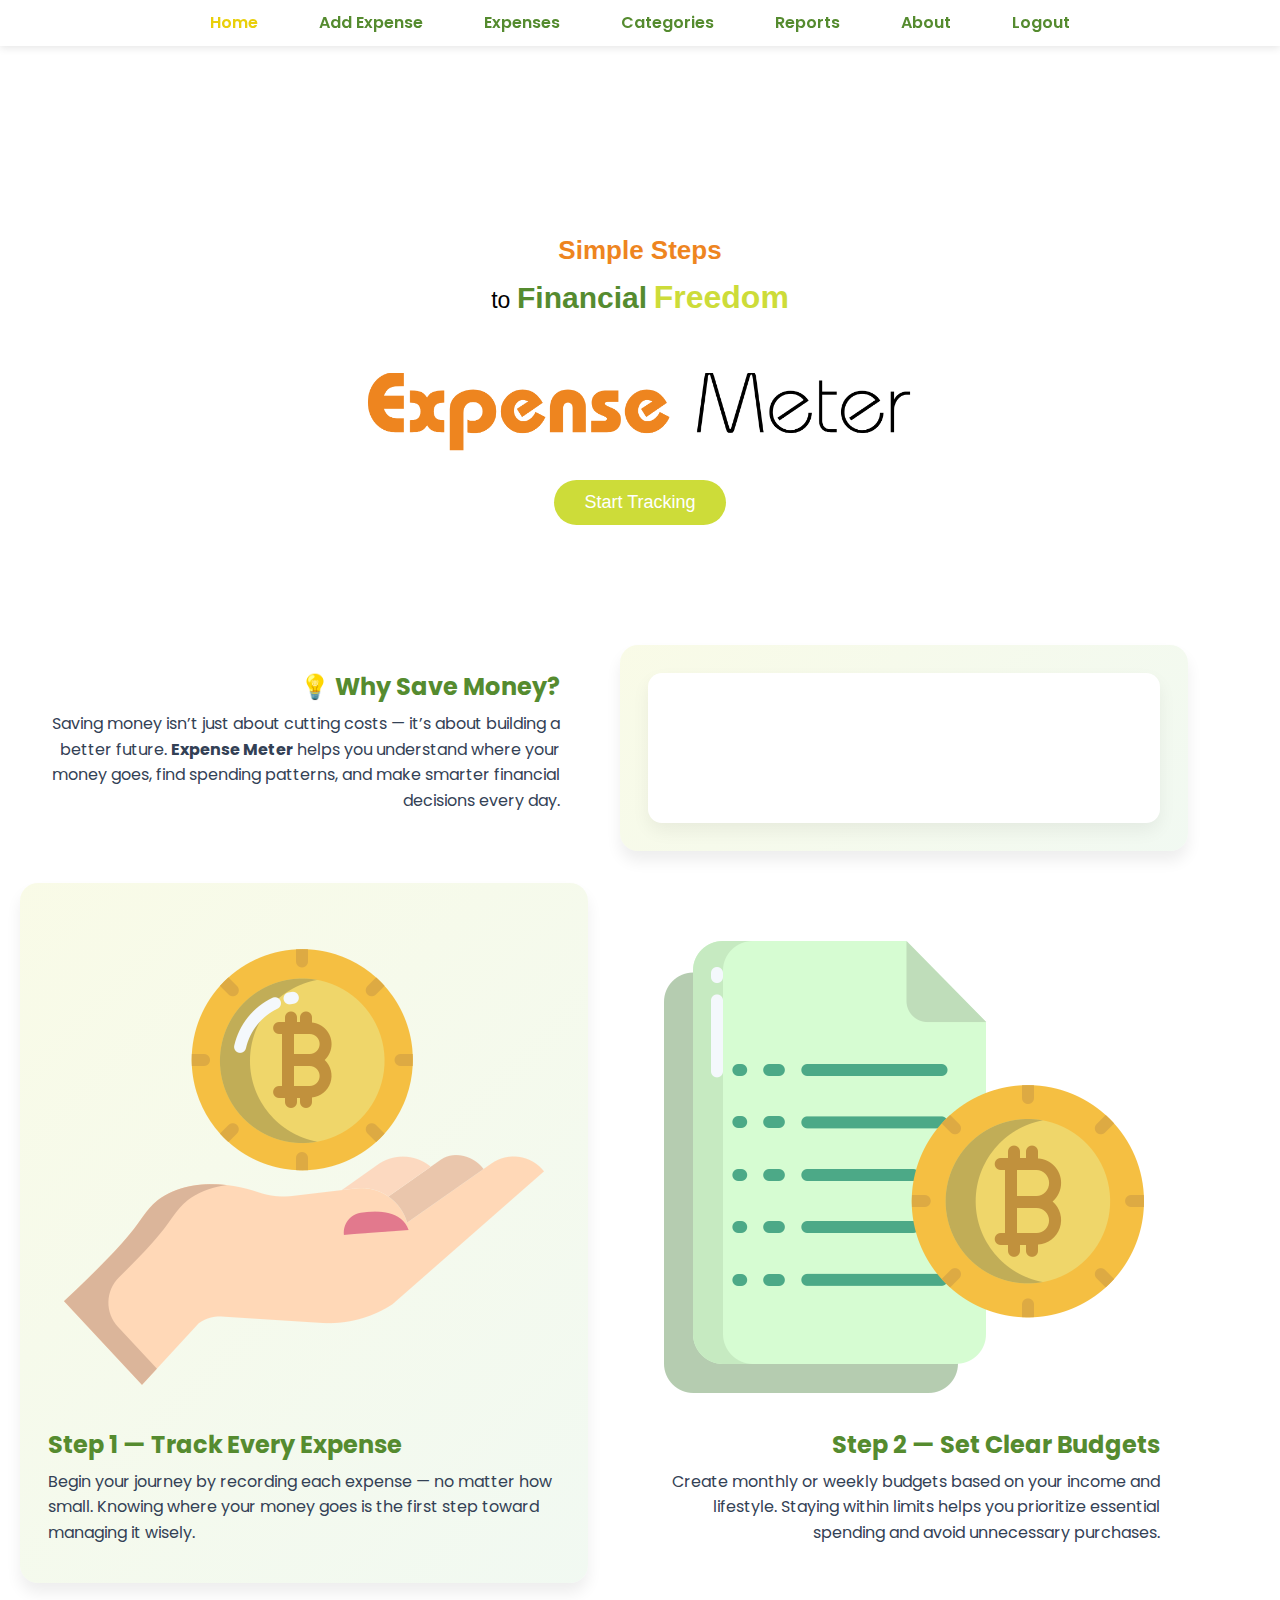
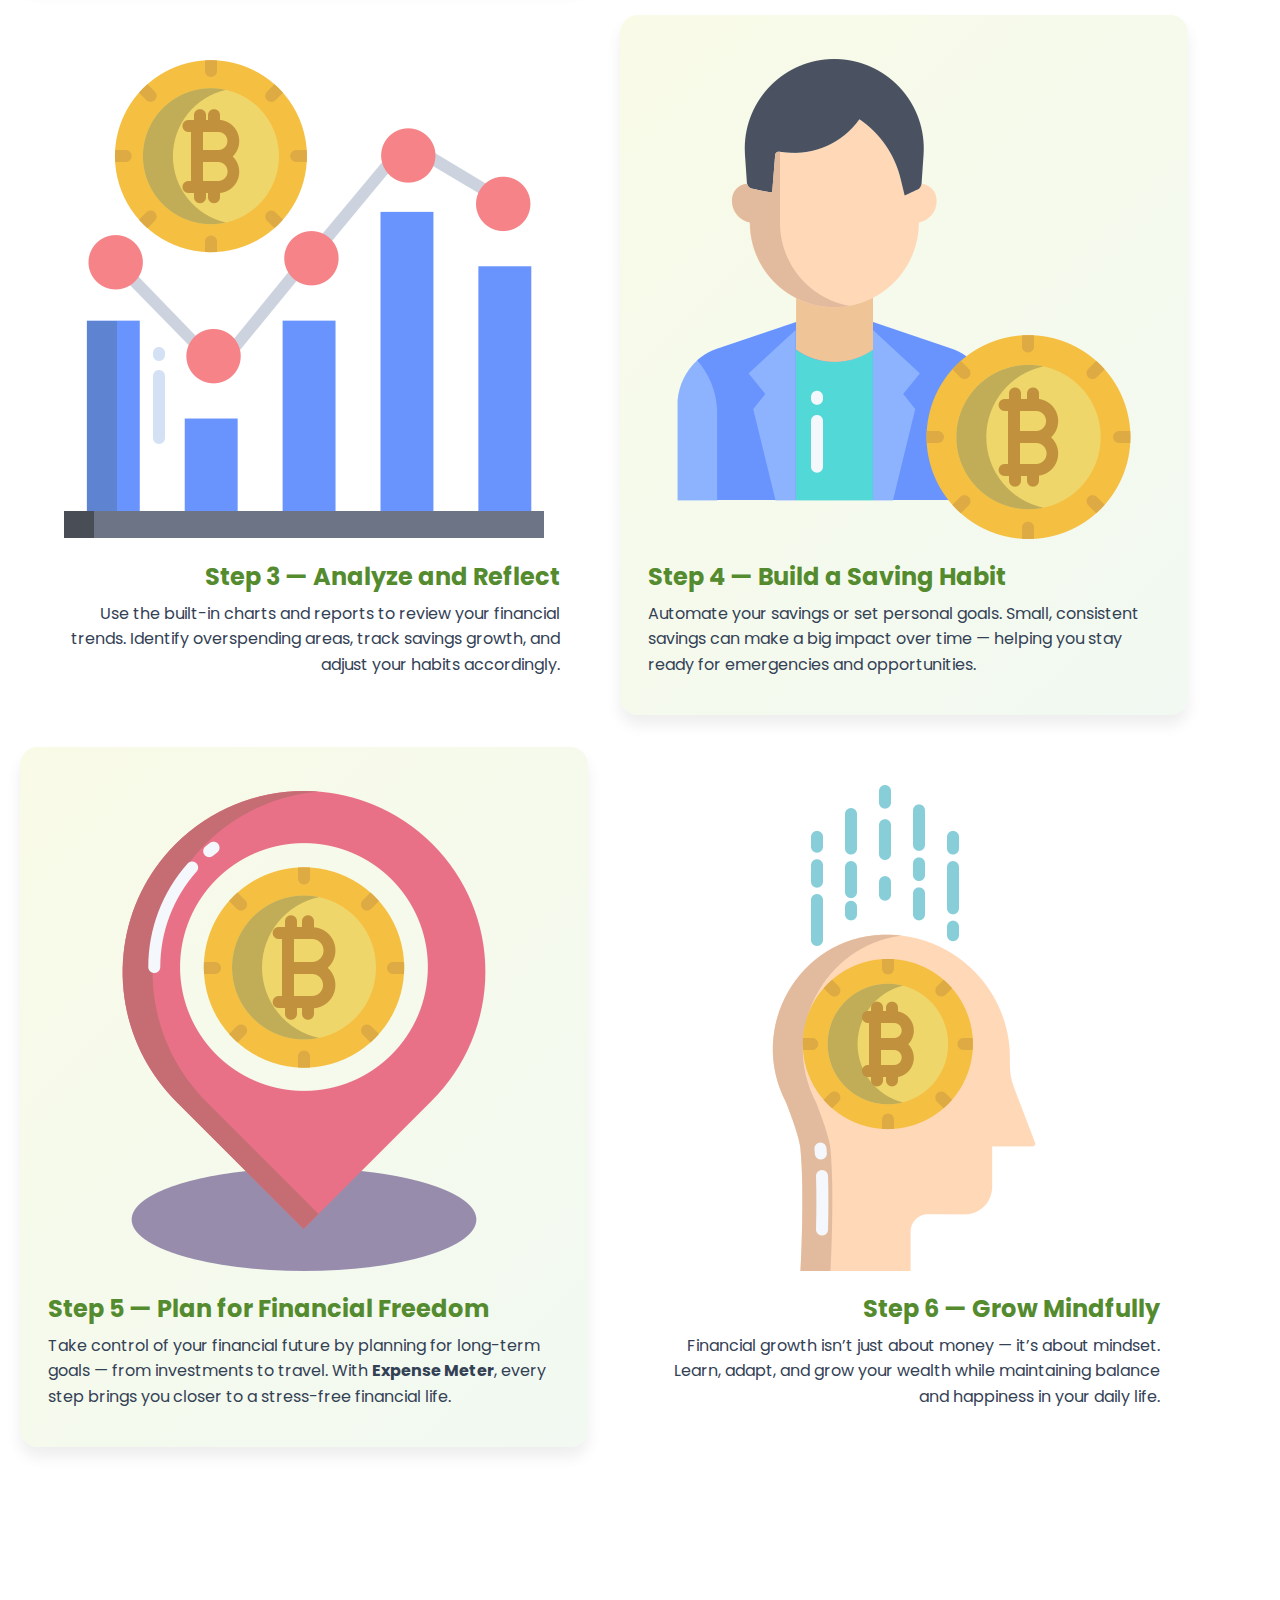
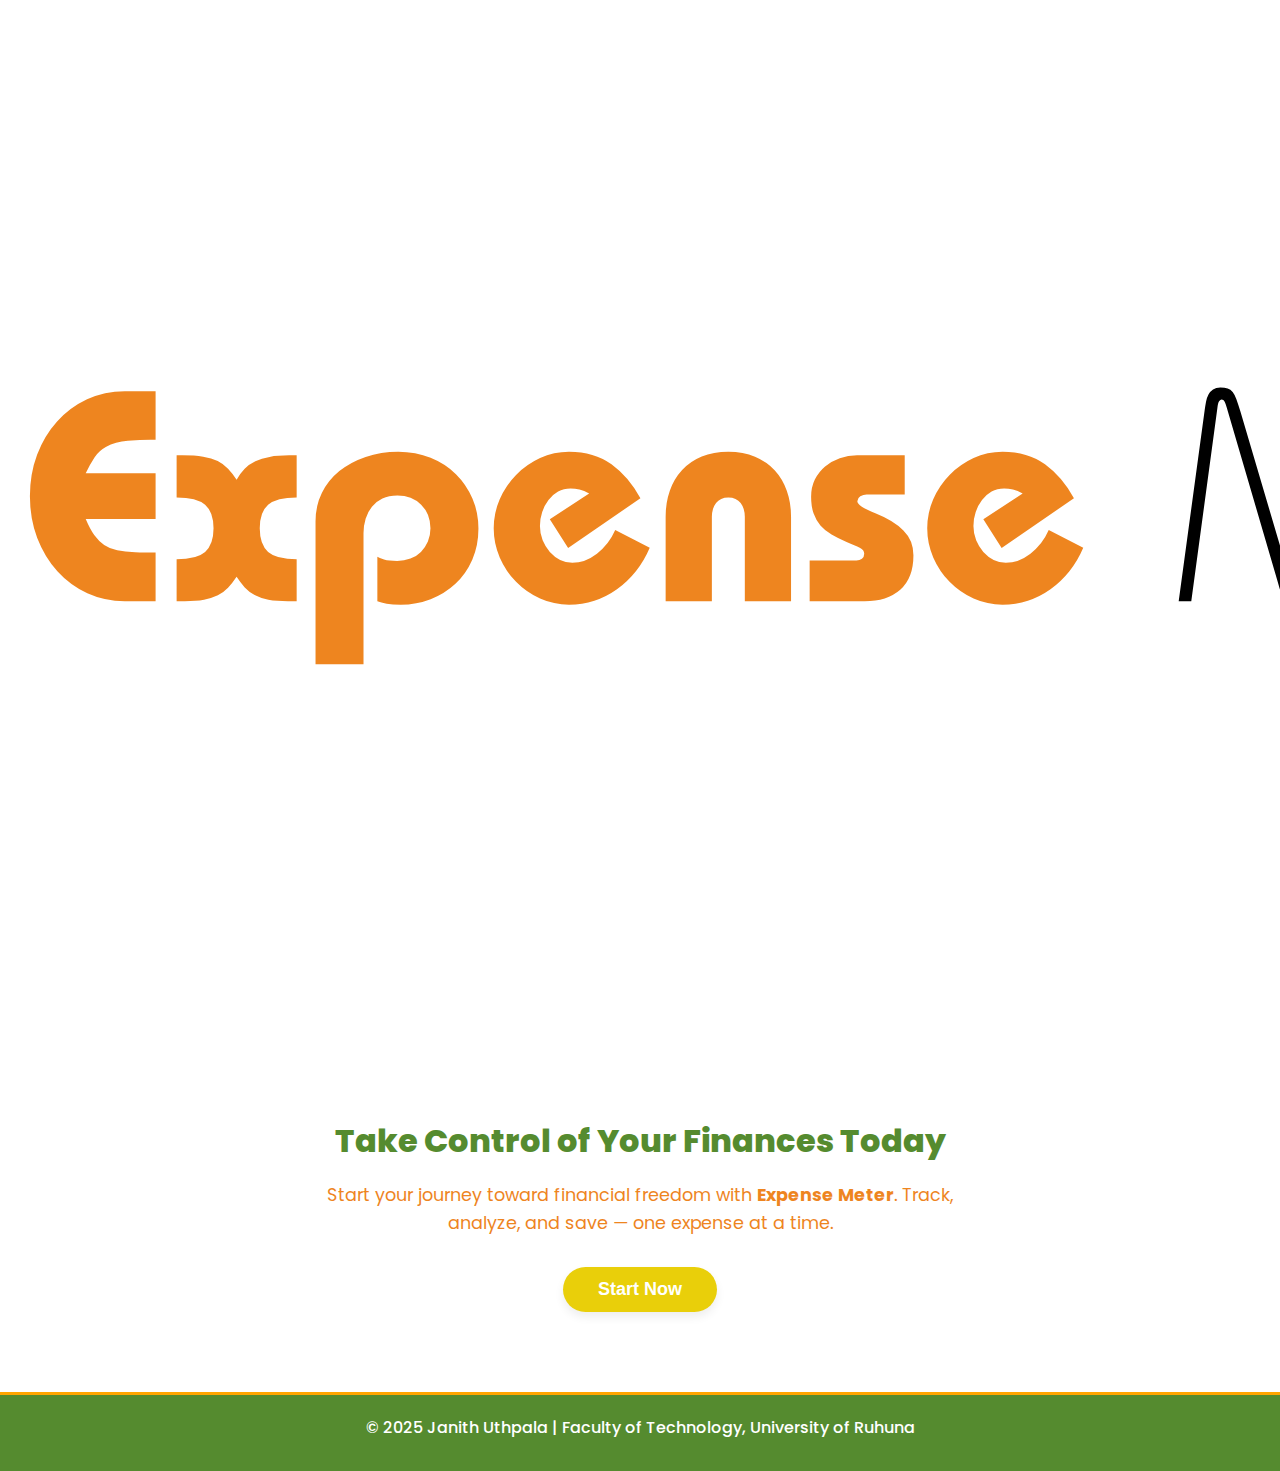
<file: index.html>
<!DOCTYPE html>
<html lang="en">
  <head>
    <meta charset="UTF-8" />
    <meta name="viewport" content="width=device-width, initial-scale=1.0" />
    <title>Expense Meter | Home</title>
    <link rel="stylesheet" href="assets/css/common.css" />
    <link rel="stylesheet" href="assets/css/navbar.css" />
    <link rel="stylesheet" href="assets/css/header.css" />
    <link rel="stylesheet" href="assets/css/footer.css" />
    <link rel="stylesheet" href="assets/css/homeVideo.css" />
    <link rel="stylesheet" href="assets/css/intro.css" />
    <link rel="stylesheet" href="assets/css/motivation.css" />
    <link rel="stylesheet" href="assets/css/callToAction.css" />
    <link rel="stylesheet" href="assets/css/BrandTitle.css" />
    

    <script src="assets/js/initExpense.js"></script>
  </head>
  <body>
    <header>
      <nav>
        <ul>
          <li><a href="index.html" class="active">Home</a></li>
          <li><a href="add-expense.html">Add Expense</a></li>
          <li><a href="expenses.html">Expenses</a></li>
          <li><a href="categories.html">Categories</a></li>
          <li><a href="reports.html">Reports</a></li>
          <li><a href="about.html">About</a></li>
          <li><a href="login.html" class="logout">Logout</a></li>
        </ul>
      </nav>
    </header>

    <main>
       
      <section class="intro">
        
        <h2 class="tagline">
          <span class="simple_step">Simple Steps</span><br />
          <span class="to">to</span>
          <span class="financial">Financial</span>
          <span class="freedom">Freedom</span>
        </h2>
        <div class="brand-title">
         <img src="assets/images/expense-meter.png"/>
         </div>
        <button onclick="window.location.href='add-expense.html'">
          Start Tracking
        </button>
        
      </section>
       

      
      <section class="motivation">
        <div class="box2 mbox1 box">
          <h3>💡 Why Save Money?</h3>
          <p>
            Saving money isn’t just about cutting costs — it’s about building a
            better future.
            <strong>Expense Meter</strong> helps you understand where your money
            goes, find spending patterns, and make smarter financial decisions
            every day.
          </p>
        </div>

        <div class="box1 mbox2 box">
          <div class="video-container">
            <video autoplay muted loop>
              <source
                src="https://cdn.pixabay.com/video/2023/07/23/172894-848187895_large.mp4"
                type="video/mp4"
              />
            </video>
          </div>
        </div>

        <div class="box1 mbox1 box">
            <img src="assets/icons/bitcoin.png">
          <h3> Step 1 — Track Every Expense</h3>
          <p>
            Begin your journey by recording each expense — no matter how small.
            Knowing where your money goes is the first step toward managing it
            wisely.
          </p>
        </div>

        <div class="box2 mbox2 box">
        <img src="assets/icons/document.png">
          <h3>Step 2 — Set Clear Budgets</h3>
          <p>
            Create monthly or weekly budgets based on your income and lifestyle.
            Staying within limits helps you prioritize essential spending and
            avoid unnecessary purchases.
          </p>
        </div>

        <div class="box2 mbox1 box step3">
            <img src="assets/icons/analytic.png">
          <h3>Step 3 — Analyze and Reflect</h3>
          <p>
            Use the built-in charts and reports to review your financial trends.
            Identify overspending areas, track savings growth, and adjust your
            habits accordingly.
          </p>
        </div>

        <div class="box1 mbox2 box">
            <img src="assets/icons/user.png">
          <h3>Step 4 — Build a Saving Habit</h3>
          <p>
            Automate your savings or set personal goals. Small, consistent
            savings can make a big impact over time — helping you stay ready for
            emergencies and opportunities.
          </p>
        </div>

        <div class="box1 mbox1 box">
            <img src="assets/icons/map.png">
          <h3>Step 5 — Plan for Financial Freedom</h3>
          <p>
            Take control of your financial future by planning for long-term
            goals — from investments to travel. With
            <strong>Expense Meter</strong>, every step brings you closer to a
            stress-free financial life.
          </p>
        </div>

        <div class="box2 mbox2 box">
            <img src="assets/icons/head.png">
          <h3>Step 6 — Grow Mindfully</h3>
          <p>
            Financial growth isn’t just about money — it’s about mindset. Learn,
            adapt, and grow your wealth while maintaining balance and happiness
            in your daily life.
          </p>
        </div>
      </section>

      <section class="call-to-action">
        <img src="assets/images/expense-meter.png">
  <div class="overlay">
    <h2>Take Control of Your Finances Today</h2>
    <p>
      Start your journey toward financial freedom with <strong>Expense Meter</strong>.  
      Track, analyze, and save — one expense at a time.
    </p>
    <button onclick="window.location.href='add-expense.html'">Start Now</button>
  </div>
</section>


    <!-- Footer -->
    <footer>
      <p>
        &copy; 2025 Janith Uthpala | Faculty of Technology, University of Ruhuna
      </p>
    </footer>
  </body>
</html>
</file>
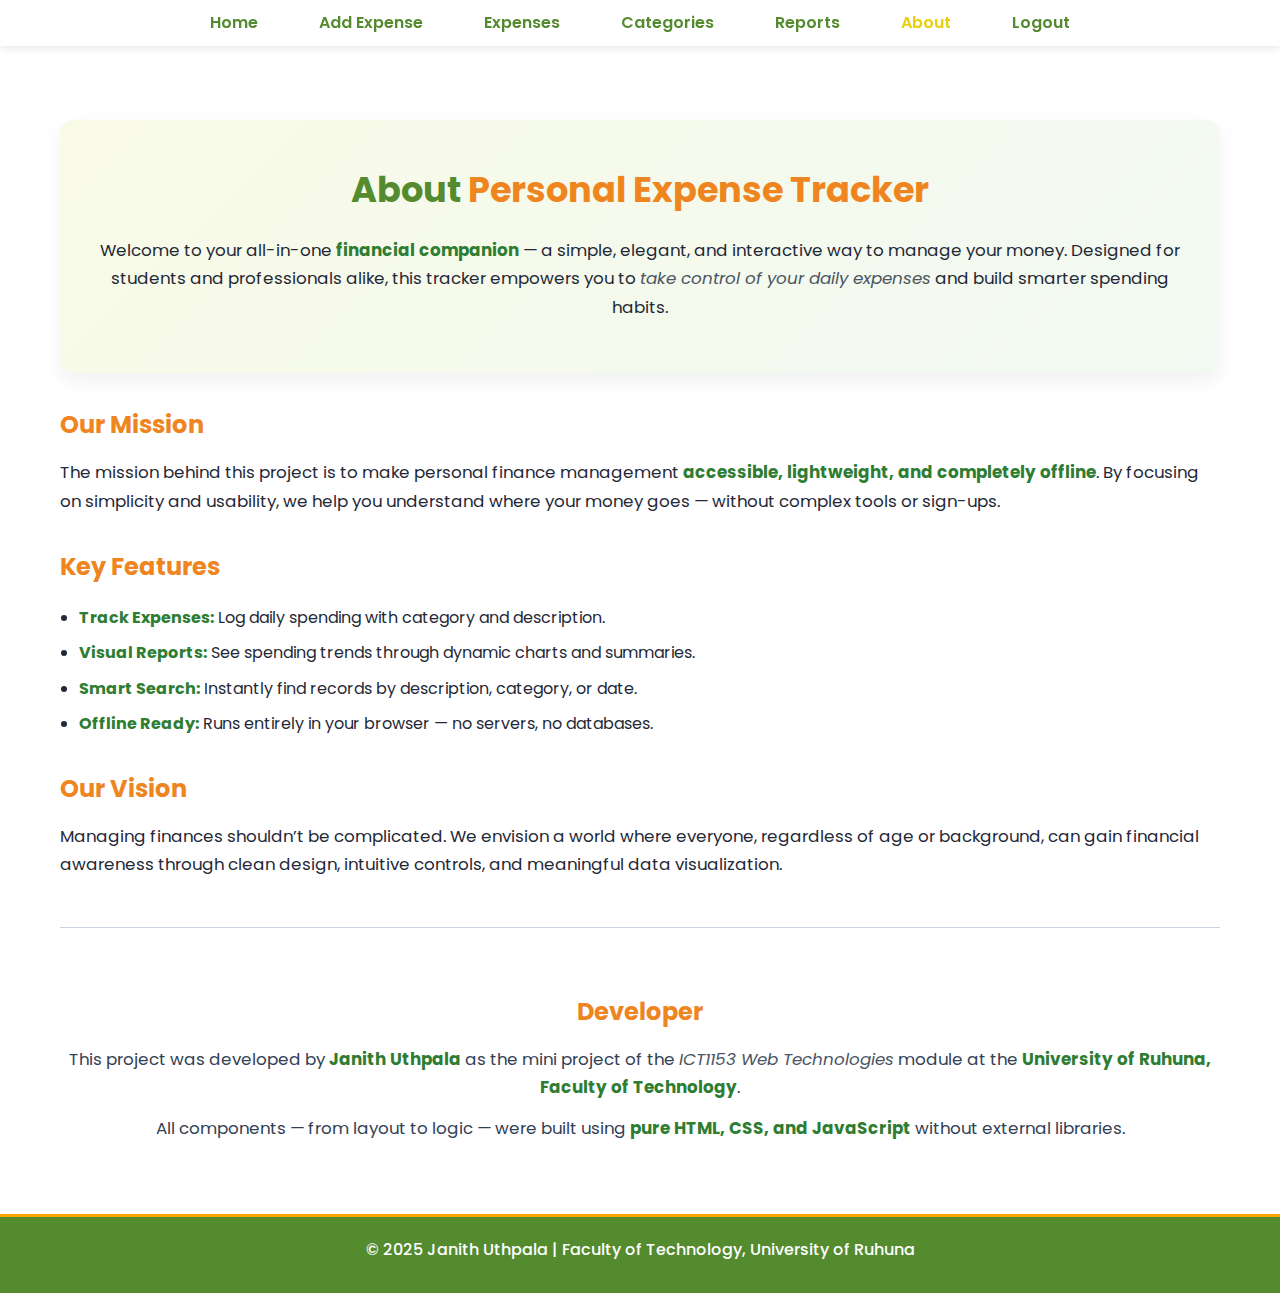
<file: about.html>
<!DOCTYPE html>
<html lang="en">
<head>
  <meta charset="UTF-8" />
  <meta name="viewport" content="width=device-width, initial-scale=1.0" />
  <title>About | Personal Expense Tracker</title>
  <link rel="stylesheet" href="assets/css/common.css" />
  <link rel="stylesheet" href="assets/css/navbar.css" />
  <link rel="stylesheet" href="assets/css/about.css" />
   <link rel="stylesheet" href="assets/css/navbar.css" />
     <link rel="stylesheet" href="assets/css/footer.css" />
</head>
<body>
  <header>
      <nav>
        <ul>
          <li><a href="index.html" >Home</a></li>
          <li><a href="add-expense.html">Add Expense</a></li>
          <li><a href="expenses.html" >Expenses</a></li>
          <li><a href="categories.html">Categories</a></li>
          <li><a href="reports.html">Reports</a></li>
          <li><a href="about.html" class="active">About</a></li>
          <li><a href="login.html" class="logout" >Logout</a></li>
        </ul>
      </nav>
    </header>

  <main class="about-page">
    <section class="hero">
      <h1>About <span>Personal Expense Tracker</span></h1>
      <p>
        Welcome to your all-in-one <strong>financial companion</strong> — a
        simple, elegant, and interactive way to manage your money.  
        Designed for students and professionals alike, this tracker empowers you
        to <em>take control of your daily expenses</em> and build smarter
        spending habits.
      </p>
    </section>

    <section class="mission">
      <h2> Our Mission</h2>
      <p>
        The mission behind this project is to make personal finance management
        <strong>accessible, lightweight, and completely offline</strong>.  
        By focusing on simplicity and usability, we help you understand where
        your money goes — without complex tools or sign-ups.
      </p>
    </section>

    <section class="features">
      <h2>Key Features</h2>
      <ul>
        <li><strong>Track Expenses:</strong> Log daily spending with category and description.</li>
        <li><strong>Visual Reports:</strong> See spending trends through dynamic charts and summaries.</li>
        <li><strong>Smart Search:</strong> Instantly find records by description, category, or date.</li>
        <li><strong>Offline Ready:</strong> Runs entirely in your browser — no servers, no databases.</li>
      </ul>
    </section>

    <section class="vision">
      <h2>Our Vision</h2>
      <p>
        Managing finances shouldn’t be complicated.  
        We envision a world where everyone, regardless of age or background,
        can gain financial awareness through clean design, intuitive controls,
        and meaningful data visualization.
      </p>
    </section>

    <section class="credits">
      <h2>Developer</h2>
      <p>
        This project was developed by <strong>Janith Uthpala</strong> as the mini project of
        the <em>ICT1153 Web Technologies</em> module at the
        <strong>University of Ruhuna, Faculty of Technology</strong>.
      </p>
      <p>
        All components — from layout to logic — were built using
        <strong>pure HTML, CSS, and JavaScript</strong> without external
        libraries.
      </p>
    </section>
  </main>

   <!-- Footer -->
    <footer>
      <p>
        &copy; 2025 Janith Uthpala | Faculty of Technology, University of Ruhuna
      </p>
    </footer>

  
</body>
</html>
</file>
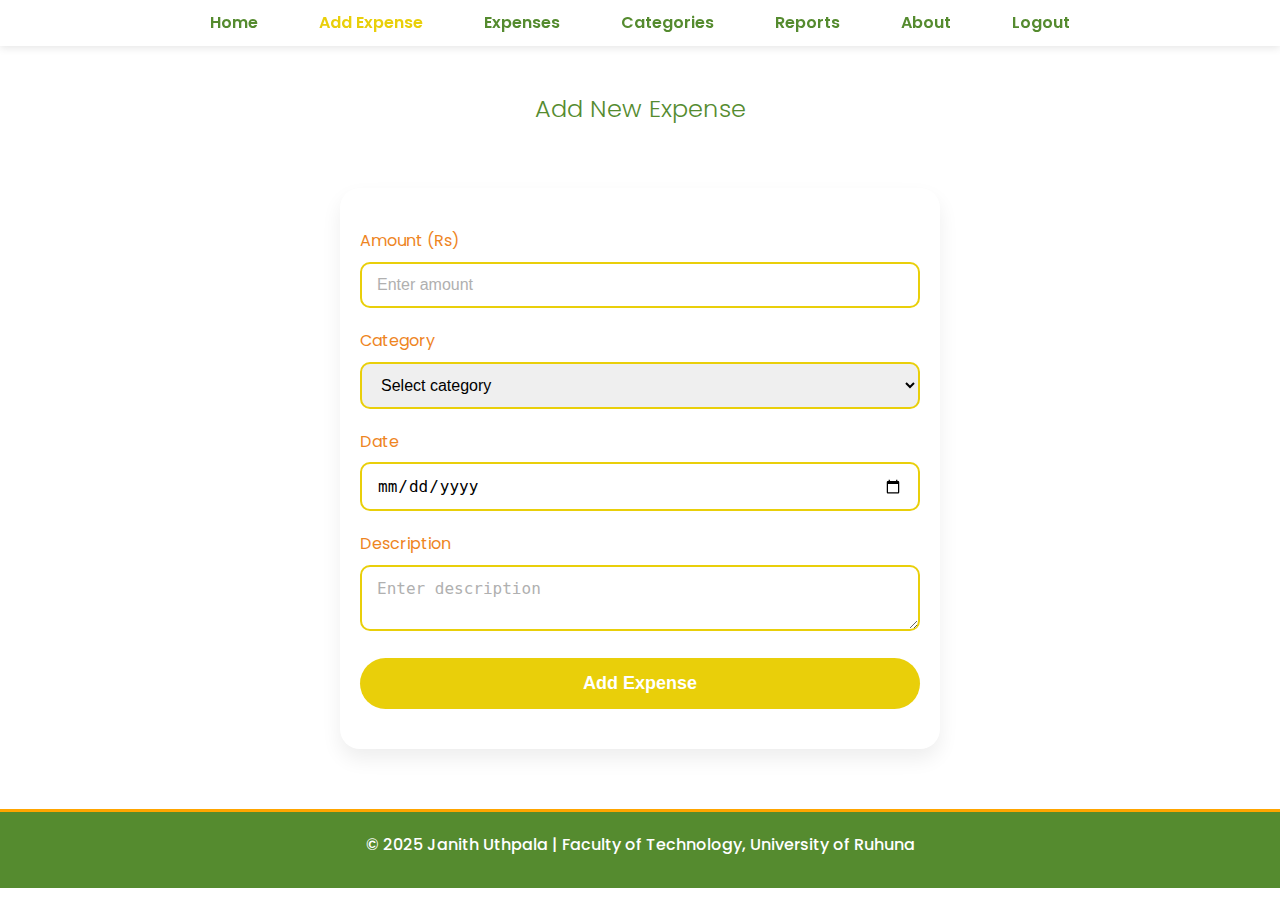
<file: add-expense.html>
<!DOCTYPE html>
<html lang="en">
  <head>
    <meta charset="UTF-8" />
    <meta name="viewport" content="width=device-width, initial-scale=1.0" />
    <title>Expense Meter | Add Expense</title>
    <link rel="stylesheet" href="assets/css/common.css" />
    <link rel="stylesheet" href="assets/css/navbar.css" />
    <link rel="stylesheet" href="assets/css/add-expense.css" />
    <link rel="stylesheet" href="assets/css/footer.css" />

    <script src="assets/js/addExpense.js"></script>
  </head>
  <body>
    <header>
      <nav>
        <ul>
          <li><a href="index.html">Home</a></li>
          <li><a href="add-expense.html" class="active">Add Expense</a></li>
          <li><a href="expenses.html">Expenses</a></li>
          <li><a href="categories.html">Categories</a></li>
          <li><a href="reports.html">Reports</a></li>
          <li><a href="about.html">About</a></li>
          <li><a href="login.html" class="logout">Logout</a></li>
        </ul>
      </nav>
    </header>

    <main>
      <h2>Add New Expense</h2>
      <section class="add-expense-section">
        <form id="expense-form">
          <div class="form-group">
            <label for="amount">Amount (Rs)</label>
            <input
              type="number"
              id="amount"
              name="amount"
              placeholder="Enter amount"
              required
            />
          </div>

          <div class="form-group">
            <label for="category">Category</label>
            <select id="category" name="category" required>
              <!-- options loaded from JS -->
            </select>
          </div>

          <div class="form-group">
            <label for="date">Date</label>
            <input type="date" id="date" name="date" required />
          </div>

          <div class="form-group">
            <label for="description">Description</label>
            <textarea
              id="description"
              name="description"
              placeholder="Enter description"
              rows="2"
            ></textarea>
          </div>

          <div class="form-group">
            <p class="form-message"></p>
          </div>
          <p id="success-msg" class="success-message"></p>

          <button type="submit">Add Expense</button>
        </form>
      </section>
    </main>

    <!-- Footer -->
    <footer>
      <p>
        &copy; 2025 Janith Uthpala | Faculty of Technology, University of Ruhuna
      </p>
    </footer>
  </body>
</html>
</file>
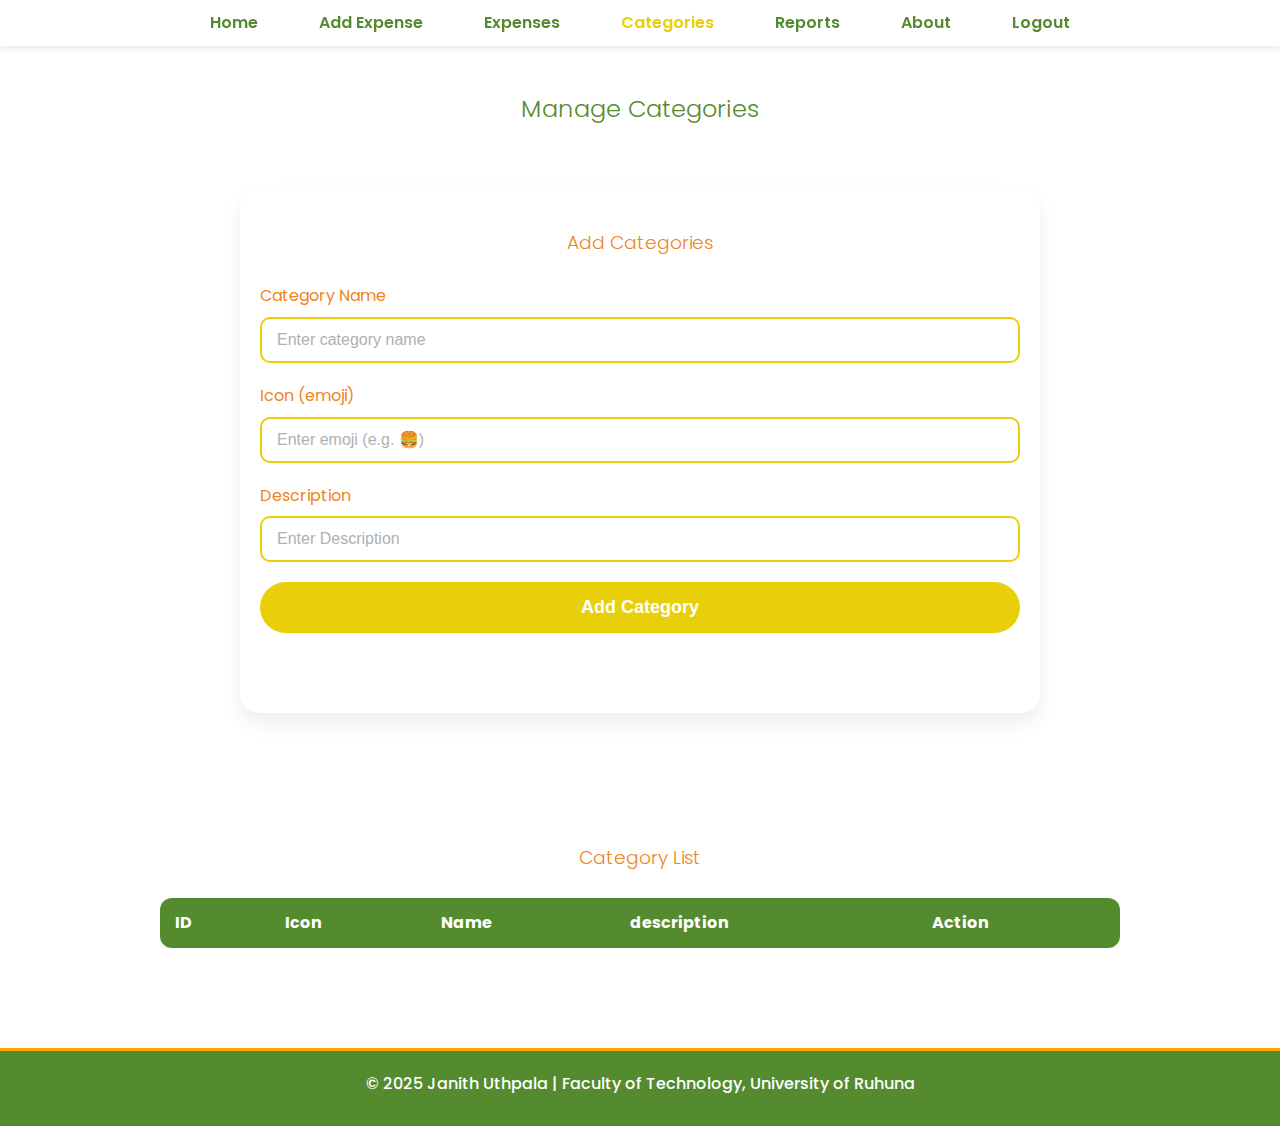
<file: categories.html>
<!DOCTYPE html>
<html lang="en">
  <head>
    <meta charset="UTF-8" />
    <meta name="viewport" content="width=device-width, initial-scale=1.0" />
    <title>Expense Meter | Manage Categories</title>
    <link rel="stylesheet" href="assets/css/common.css" />
    <link rel="stylesheet" href="assets/css/navbar.css" />
    <link rel="stylesheet" href="assets/css/categories.css" />
    <link rel="stylesheet" href="assets/css/footer.css" />

    <script src="assets/js/categoriesData.js" type="module"></script>
  </head>
  <body>
    <header>
      <nav>
        <ul>
          <li><a href="index.html" >Home</a></li>
          <li><a href="add-expense.html">Add Expense</a></li>
          <li><a href="expenses.html">Expenses</a></li>
          <li><a href="categories.html" class="active">Categories</a></li>
          <li><a href="reports.html">Reports</a></li>
          <li><a href="about.html">About</a></li>
          <li><a href="login.html" class="logout">Logout</a></li>
        </ul>
      </nav>
    </header>

    <h2>Manage Categories</h2>
    <section class="category-section">
        <h3>Add Categories</h3>

      <!-- Add Category Form -->
      <form id="category-form" class="add-category-form">
        <div class="form-group">
          <label for="category-name">Category Name</label>
          <input
            type="text"
            id="category-name"
            placeholder="Enter category name"
            required
          />
        </div>
        <div class="form-group">
          <label for="category-icon">Icon (emoji)</label>
          <input
            type="text"
            id="category-icon"
            placeholder="Enter emoji (e.g. 🍔)"
            required
          />
        </div>
        <div class="form-group">
          <label for="category-icon">Description</label>
          <input
            type="text"
            id="description"
            placeholder="Enter Description"
            required
          />
        </div>
        <button type="submit">Add Category</button>
      </form>

      
    </section>

    <section class="categories-table">
      <h3>Category List</h3>
      <div class="table-container">
        <table id="category-table">
          <thead>
            <tr>
              <th>ID</th>
              <th>Icon</th>
              <th>Name</th>
               <th>description</th>
              <th>Action</th>
            </tr>
          </thead>
          <tbody id="category-tbody">
            <!-- Loaded by JS -->
          </tbody>
        </table>
      </div>
    </section>
     <!-- Footer -->
    <footer>
      <p>
        &copy; 2025 Janith Uthpala | Faculty of Technology, University of Ruhuna
      </p>
    </footer>
  </body>
</html>
</file>
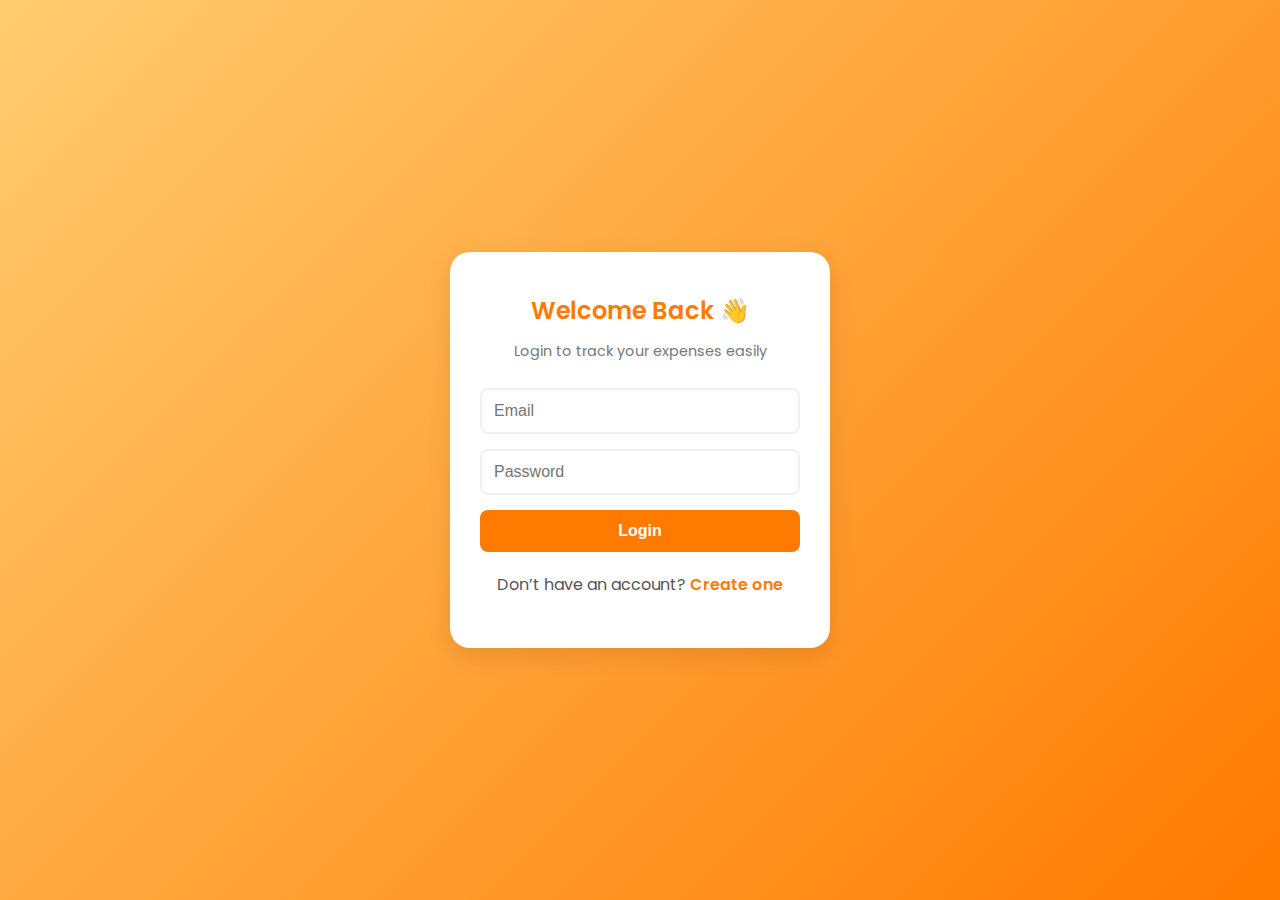
<file: login.html>
<!DOCTYPE html>
<html lang="en">
<head>
  <meta charset="UTF-8" />
  <meta name="viewport" content="width=device-width, initial-scale=1.0" />
  <title>Login | Personal Expense Tracker</title>
  <link rel="stylesheet" href="/assets/css/common.css" />
  <link rel="stylesheet" href="/assets/css/login.css" />
</head>
<body>
  <div class="auth-container">
    <div class="auth-box">
      <h2>Welcome Back 👋</h2>
      <p class="subtitle">Login to track your expenses easily</p>

      <form id="loginForm">
        <input type="email" id="loginEmail" placeholder="Email" required />
        <input type="password" id="loginPassword" placeholder="Password" required />
        <button type="submit" class="btn">Login</button>
      </form>

      <p class="switch-text">
        Don’t have an account? <a href="register.html">Create one</a>
      </p>
    </div>
  </div>

  <script src="/assets/js/auth.js"></script>
</body>
</html>
</file>
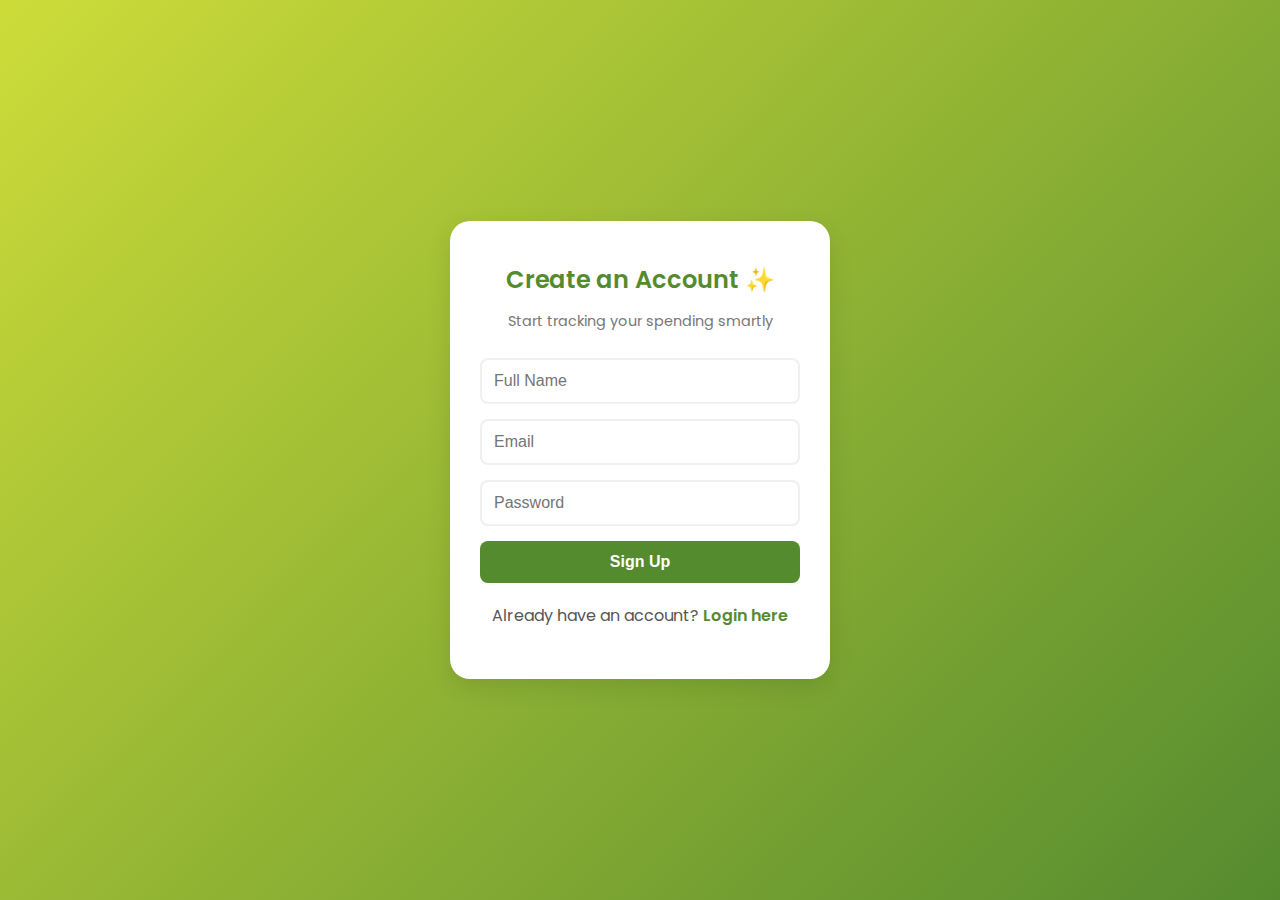
<file: register.html>
<!DOCTYPE html>
<html lang="en">
<head>
  <meta charset="UTF-8" />
  <meta name="viewport" content="width=device-width, initial-scale=1.0" />
   <title>Expense Meter | Register</title>
  <link rel="stylesheet" href="assets/css/common.css" />
  <link rel="stylesheet" href="assets/css/signin.css" />
</head>
<body>
  <div class="auth-container">
    <div class="auth-box">
      <h2>Create an Account ✨</h2>
      <p class="subtitle">Start tracking your spending smartly</p>

      <form id="signupForm">
        <input type="text" id="signupName" placeholder="Full Name" required />
        <input type="email" id="signupEmail" placeholder="Email" required />
        <input type="password" id="signupPassword" placeholder="Password" required />
        <button type="submit" class="btn">Sign Up</button>
      </form>

      <p class="switch-text">
        Already have an account? <a href="login.html">Login here</a>
      </p>
    </div>
  </div>

  <script src="assets/js/auth.js"></script>
</body>
</html>
</file>
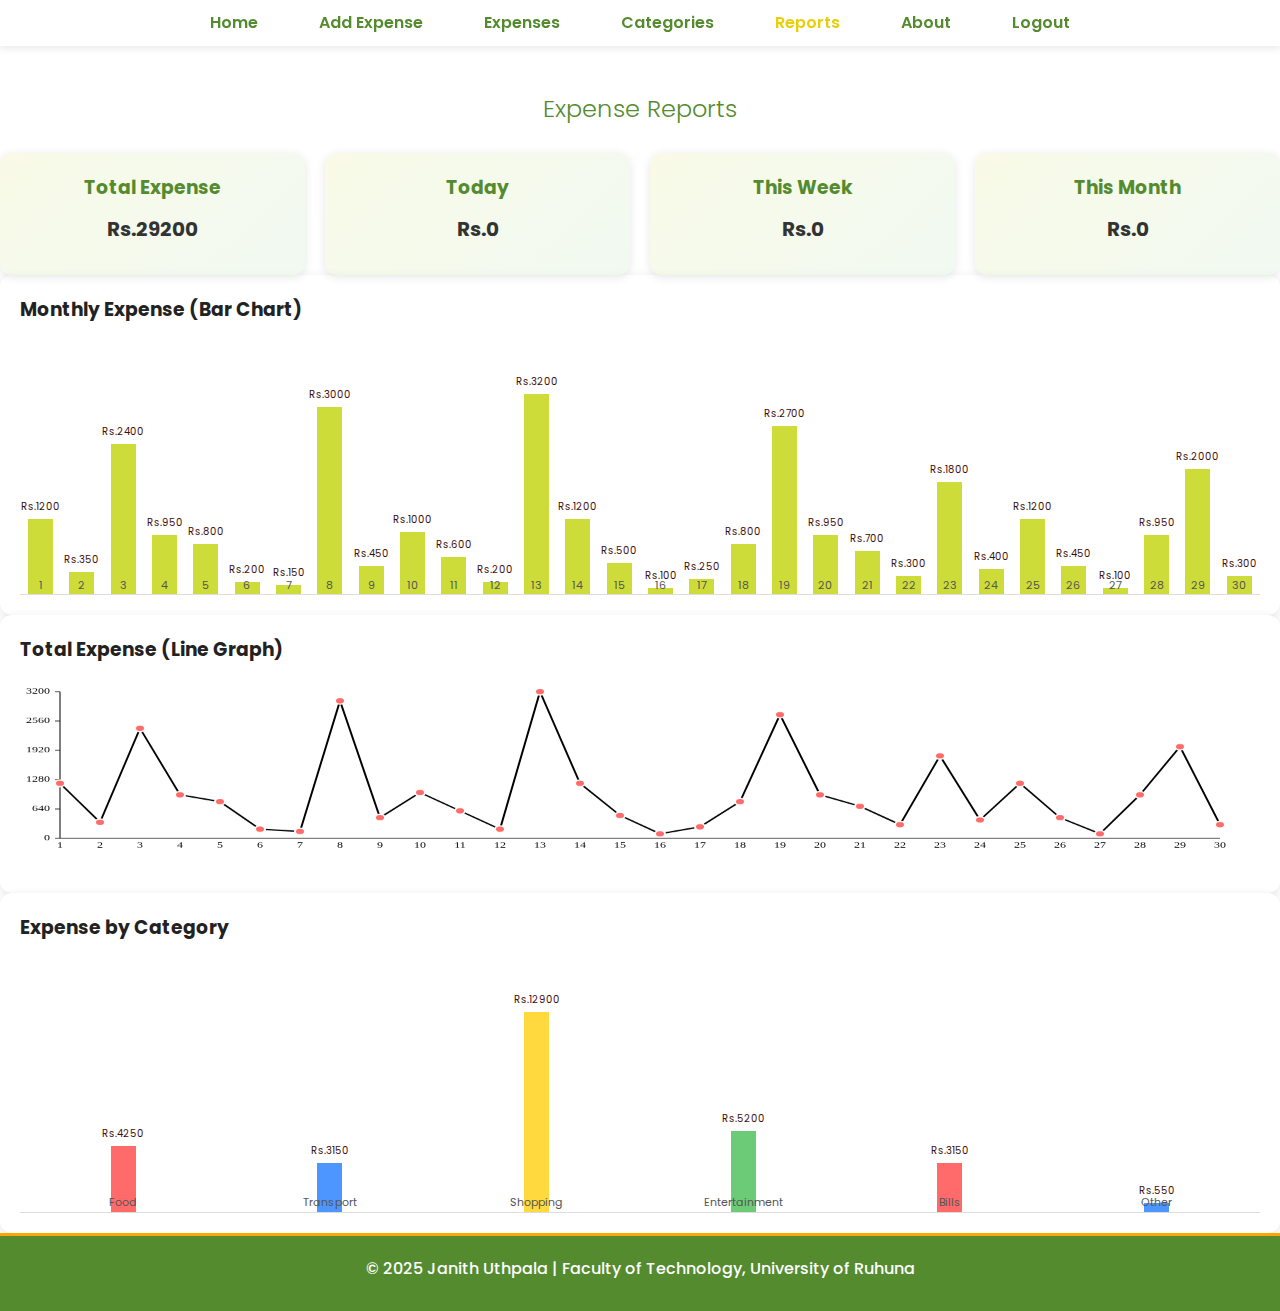
<file: reports.html>
<!DOCTYPE html>
<html lang="en">
  <head>
    <meta charset="UTF-8" />
    <meta name="viewport" content="width=device-width, initial-scale=1.0" />
    <title>Expense Meter | Expense Reports</title>
    <link rel="stylesheet" href="assets/css/common.css" />
    <link rel="stylesheet" href="assets/css/navbar.css" />
    <link rel="stylesheet" href="assets/css/summary-cards.css" />
    <link rel="stylesheet" href="assets/css/charts.css" />
    <link rel="stylesheet" href="assets/css/footer.css" />
    <style>
      h2 {
        margin-top: 30px;
        text-align: center;
        color: var(--green);
        margin-bottom: 25px;
        font-weight: 300;
      }
    </style>
  </head>
  <body>
    <header>
      <nav>
        <ul>
          <li><a href="index.html">Home</a></li>
          <li><a href="add-expense.html">Add Expense</a></li>
          <li><a href="expenses.html">Expenses</a></li>
          <li><a href="categories.html">Categories</a></li>
          <li><a href="reports.html" class="active">Reports</a></li>
          <li><a href="about.html">About</a></li>
          <li><a href="login.html" class="logout">Logout</a></li>
        </ul>
      </nav>
    </header>
    <h2>Expense Reports</h2>

    <section class="report-container">
      <div class="summary-boxes">
        <div class="summary">
          <h3>Total Expense</h3>
          <p id="totalExpense">Rs. 0</p>
        </div>
        <div class="summary">
          <h3>Today</h3>
          <p id="todayExpense">Rs. 0</p>
        </div>
        <div class="summary">
          <h3>This Week</h3>
          <p id="weekExpense">Rs. 0</p>
        </div>
        <div class="summary">
          <h3>This Month</h3>
          <p id="monthExpense">Rs. 0</p>
        </div>
      </div>
    </section>

    <section class="charts-container">
      <div class="chart-section">
        <h3>Monthly Expense (Bar Chart)</h3>
        <div id="monthChart" class="chart"></div>
      </div>
      <div class="chart-section">
        <h3>Total Expense (Line Graph)</h3>
        <canvas id="totalGraph"></canvas>
      </div>
      <div class="chart-section">
        <h3>Expense by Category</h3>
        <div id="categoryChart" class="chart"></div>
      </div>
    </section>
    <!-- Footer -->
    <footer>
      <p>
        &copy; 2025 Janith Uthpala | Faculty of Technology, University of Ruhuna
      </p>
    </footer>
    <script src="assets/js/reportsData.js"></script>
  </body>
</html>
</file>
<file: assets/css/common.css>
@import url('https://fonts.googleapis.com/css2?family=Open+Sans:ital,wght@0,300..800;1,300..800&family=Poppins:ital,wght@0,100;0,200;0,300;0,400;0,500;0,600;0,700;0,800;0,900;1,100;1,200;1,300;1,400;1,500;1,600;1,700;1,800;1,900&display=swap');
:root {
  --card-bg: #e8f5e9;
  --yellow:#e9cf0a;
  --light-green:#cddc39;
  --orange:#EE851F;
  --green: #558b2f;
  --gray:#b0b0b0;
  --card-shadow: rgba(18, 13, 13, 0.07);
  --card-shadow-hover: rgba(0, 0, 0, 0.12);
  --page-bg: #ffffff;
  --mot-card-bg:linear-gradient(
    135deg,
    rgba(205, 220, 57, 0.12),
    rgba(232, 245, 233, 0.6)
  );
}


* {
  margin: 0;
  padding: 0;
  box-sizing: border-box;
 
}

body {
  background-color: #ffffff;
  color: #333;
  line-height: 1.6;
   font-family: "Poppins", sans-serif;
}

h1, h2, h3 {
  color: #222;
}

p {
  margin-bottom: 10px;
}

/* Buttons */
button {
  background-color: #ff9800;
  color: white;
  border: none;
  padding: 10px 20px;
  border-radius: 8px;
  cursor: pointer;
  font-weight: 500;
}

button:hover {
  background-color: #e68900;
}

/* Links */
a {
  text-decoration: none;
  color: inherit;
}
</file>
<file: assets/css/navbar.css>
/* Navigation Bar */
nav {
  position: fixed; /* Fixes the navbar at the top */
  top: 0;
  left: 0;
  width: 100%;
  background-color: #fff; /* or your preferred background */
  z-index: 1000; /* Ensures it stays above other content */
  box-shadow: 0 2px 8px rgba(0,0,0,0.1); /* optional shadow */
  padding: 10px 0; /* spacing */
}

nav ul {
  list-style: none;
  display: flex;
  justify-content: center;
  gap: 25px;
  margin: 0; /* remove margin to align properly */
  padding: 0;
}

nav ul li a {
  text-decoration: none;
  color: #558b2f;
  font-weight: 600;
  padding: 8px 18px;
  border-radius: 5px;
  transition: all 0.3s;
}

nav ul li a:hover,
nav ul li a.active { 
  color: #e9cf0a;
}

/* Add padding to body so content is not hidden behind navbar */
body {
  padding-top: 60px; /* adjust according to navbar height */
}
</file>
<file: assets/css/header.css>
/* Header Section */
header {

  padding: 20px;
  text-align: center;
}

header .logo img {
  width: 80px;
  margin-bottom: 10px;
}

header h1 {
  color: #558b2f; /* dark green */
  margin-bottom: 5px;
}

header p {
  color: #827717; /* olive yellow */
  font-weight: 500;
}
</file>
<file: assets/css/footer.css>
/* Footer */


footer {
  text-align: center;
  padding: 20px;
  background-color: var(--green);
  color: white;
  font-weight: 500;
  border-top: 3px solid orange;
}
</file>
<file: assets/css/homeVideo.css>
.video-container {
  position: relative;
  max-width: 720px;
  margin: auto;
  border-radius: 15px;
  overflow: hidden;
}

.video-container video {
  width: 100%;
  display: block;
}

.video-container .overlay {
  position: absolute;
  top: 0; left: 0;
  width: 100%;
  height: 100%;
  background-color: rgba(255, 255, 255, 0.3); /* white overlay with opacity */
  pointer-events: none; /* allows clicks on video */
}
</file>
<file: assets/css/intro.css>
/* Intro Section */
.intro {
  text-align: center;
  padding: 80px 20px;
}

.intro button {
  padding: 12px 30px;
  font-size: 18px;
  color: #ffffff;
  background-color: #cddc39;
  border: none;
  border-radius: 25px;
  cursor: pointer;
  transition: background 0.3s, transform 0.3s;
}

.intro button:hover {
  background-color: #558b2f;
  transform: scale(1.05);
}


.tagline {
    text-align: center;
    font-family: 'Segoe UI', Tahoma, Geneva, Verdana, sans-serif;
    margin: 50px 0;
}

.tagline span {
    display: inline-block;
    transition: transform 0.3s;
}


.tagline .simple_step {
    color: #EE851F; 
    font-size: 26px;
    font-weight: 700;
}

.tagline .to {
    color: #000000; 
    font-size: 23px;
    font-weight: 500;
}

.tagline .financial {
    color: #558b2f; 
    font-size: 30px;
    font-weight: 800;
}

.tagline .freedom {
    color: #cddc39; 
    font-size: 32px;
    font-weight: 900;
}

.tagline span:hover {
    transform: scale(1.1);
}
</file>
<file: assets/css/motivation.css>
.motivation {
  display: grid;
  grid-template-columns: repeat(2, 1fr);
  gap: 2rem;
  max-width: 1200px;
  padding: 40px 20px;
  background: var(--page-bg);
  align-items: start;
}

/* common box */
.motivation .box {
  padding: 28px;
  border-radius: 18px;
  transition: transform 0.28s ease, box-shadow 0.28s ease;
}

/* LEFT column boxes (give them a soft header-style background) */
.motivation .box1 {
  background: linear-gradient(
    135deg,
    rgba(205, 220, 57, 0.12),
    rgba(232, 245, 233, 0.6)
  );
  box-shadow: 0 10px 15px var(--card-shadow);
  text-align: left;
  color: #0b2b10; /* darkish to contrast */
}

.motivation .box2 {
  background: transparent;
  box-shadow: none;
  text-align: right;
  color: #334155;
}

.motivation h3 {
  font-size: 1.5rem;
  color: var(--green);
  margin-bottom: 10px;
  line-height: 1.15;
}
.motivation p {
  color: #334155;
  line-height: 1.6;
  font-size: 1rem;
}

.motivation .video-container {
  overflow: hidden;
  border-radius: 14px;
  box-shadow: 0 8px 18px rgba(0, 0, 0, 0.06);
  background: #fff;
}
.motivation .video-container video {
  display: block;
  width: 100%;
  height: auto;
  object-fit: cover;
}
.motivation .box1:hover {
  transform: translateY(-6px);
  box-shadow: 0 12px 30px var(--card-shadow-hover);
}

@media (max-width: 900px) {
  .motivation {
    grid-template-columns: 1fr;
    gap: 1.25rem;
    padding: 24px 16px;
  }
  .motivation .mbox2:hover {
    transform: none;
    box-shadow: none;
  }

  .motivation .mbox1:hover {
    transform: translateY(-6px);
    box-shadow: 0 12px 30px var(--card-shadow-hover);
  }

  .motivation .mbox1 {
    background: linear-gradient(
      135deg,
      rgba(205, 220, 57, 0.12),
      rgba(232, 245, 233, 0.6)
    );
    box-shadow: 0 10px 15px var(--card-shadow);
    text-align: left;
    color: #0b2b10;
  }
  
  .motivation .mbox2 {
    background: none;
    box-shadow: none;
    width: 100%;
    text-align: center;
  }
  .motivation .box {
    width: 100%;
    text-align: center;
    padding: 22px;
  }

  .motivation h3 {
    font-size: 1.25rem;
    text-align: center;
  }
  .motivation p {
    text-align: center;
    font-size: 0.98rem;
  }

  .motivation .video-container {
    border-radius: 12px;
    overflow: hidden;
  }
  .motivation .video-container video {
    height: 220px;
    width: 100%;
    object-fit: cover;
  }
}
</file>
<file: assets/css/callToAction.css>
/* Call-to-Action Section */
.call-to-action {
  text-align: center;
  color: var(--light-green);
  padding: 80px 20px;
  margin-top: 60px;
}

.call-to-action h2 {
  font-size: 2rem;
  font-weight: 800;
  color: var(--green);
  margin-bottom: 15px;
}

.call-to-action p {
  font-size: 1.1rem;
  color: var(--orange);
  margin-bottom: 30px;
  max-width: 700px;
  margin-left: auto;
  margin-right: auto;
  line-height: 1.6;
}

.call-to-action button {
  background-color: var(--yellow);
  color: white;
  font-size: 18px;
  font-weight: 600;
  border: none;
  border-radius: 30px;
  padding: 12px 35px;
  cursor: pointer;
  box-shadow: 0 5px 10px var(--card-shadow);
  transition: all 0.3s ease;
}

.call-to-action button:hover {
  background-color: var(--orange);
  color: #ffffff;
  box-shadow: 0 8px 20px var(--card-shadow-hover);
  transform: scale(1.05);
}

/* Mobile friendly */
@media (max-width: 768px) {
  .call-to-action {
    padding: 60px 20px;
  }

  .call-to-action h2 {
    font-size: 1.6rem;
  }

  .call-to-action p {
    font-size: 1rem;
  }
}
</file>
<file: assets/css/BrandTitle.css>
.brand-title {
  text-align: center;
  margin: 0 0;
}

.brand-title img {
  width: 550px;       /* default desktop width */
  height: 100px;      /* fixed height */
  object-fit: cover;  /* crops the image to fill the box */
  object-position: center; /* centers the visible area */
  max-width: 90%;     /* prevents overflow on smaller screens */
}

/* Tablet screens */
@media (max-width: 992px) {
  .brand-title img {
    width: 400px;
    height: 80px;
  }
}

/* Mobile screens */
@media (max-width: 600px) {
  .brand-title img {
    width: 300px;
    height: 60px;
  }
}
</file>
<file: assets/css/about.css>
.about-page {
  max-width: 1200px;
  margin: 0 auto;
  padding: 60px 20px;
  line-height: 1.7;
  color: #1f2937;
  background: var(--page-bg);
}

.about-page h1 {
  font-size: 2.2rem;
  text-align: center;
  margin-bottom: 1rem;
  color: var(--green);
}

.about-page h1 span {
  color: var(--orange);
}

.about-page h2 {
  color: var(--orange);
  margin-top: 2rem;
  font-size: 1.5rem;
}

.about-page p {
  margin: 0.75rem 0;
  font-size: 1.05rem;
}

.about-page ul {
  margin: 1rem 0;
  padding-left: 1.2rem;
}

.about-page li {
  margin-bottom: 0.5rem;
}

.about-page strong {
  color: #2e7d32;
}

.about-page em {
  color: #4b5563;
  font-style: italic;
}

.hero {
  text-align: center;
  background: linear-gradient(
    135deg,
    rgba(205, 220, 57, 0.12),
    rgba(232, 245, 233, 0.6)
  );
  padding: 2.5rem 1.5rem;
  border-radius: 14px;
  box-shadow: 0 8px 20px rgba(0, 0, 0, 0.06);
  margin-bottom: 2rem;
}

.credits {
  margin-top: 3rem;
  border-top: 1px solid #cbd5e1;
  padding-top: 2rem;
  text-align: center;
  color: #334155;
}
</file>
<file: assets/css/add-expense.css>
.add-expense-section {
  max-width: 600px;
  margin: 60px auto;
  padding: 40px 20px;
  background-color: var(--page-bg);
  border-radius: 20px;
  box-shadow: 0 10px 20px var(--card-shadow);
}

.add-expense-section h2 {
  text-align: center;
  color: var(--orange);
  margin-bottom: 30px;
  font-size: 2rem;
  font-weight: 200;
}
h2{
  margin-top: 30px;
  text-align: center;
  color: var(--green);
  margin-bottom: 25px;
  font-weight: 300;
}

.form-group {
  margin-bottom: 20px;
}

.form-group label {
  display: block;
  font-weight: 400;
  margin-bottom: 8px;
  color: var(--orange);
}

.form-group input,
.form-group select,
.form-group textarea {
  width: 100%;
  padding: 12px 15px;
  border: 2px solid var(--yellow);
  border-radius: 10px;
  font-size: 1rem;
  transition: all 0.3s ease;
}


.form-group input::placeholder,
.form-group select::placeholder,
.form-group textarea::placeholder {
  color: var(--gray); /* or any color you like */
  opacity: 1; /* ensures full visibility */
}

.form-group input:focus,
.form-group select:focus,
.form-group textarea:focus {
  border-color: var(--orange);
  outline: none;
  box-shadow: 0 4px 12px var(--card-shadow-hover);
}

button[type="submit"] {
  width: 100%;
  padding: 15px;
  background-color: var(--yellow);
  color: white;
  font-size: 18px;
  font-weight: 600;
  border: none;
  border-radius: 30px;
  cursor: pointer;
  transition: all 0.3s ease;
}

button[type="submit"]:hover {
  background-color: var(--orange);
  color: #ffffff;
  transform: scale(1.05);
}

.success-message {
  color: var(--light-green);
  text-align: center;
  margin-top: 20px;
  font-weight: 600;
}
</file>
<file: assets/css/categories.css>
.category-section {
  max-width: 800px;
  margin: 60px auto;
  padding: 40px 20px;
  background-color: var(--page-bg);
  border-radius: 20px;
  box-shadow: 0 10px 20px var(--card-shadow);
}

h2{
  margin-top: 30px;
  text-align: center;
  color: var(--green);
  margin-bottom: 25px;
  font-weight: 300;
}
.categories-table h3{
  margin-top: 30px;
  text-align: center;
  color: var(--orange);
  margin-bottom: 25px;
  font-weight: 300;
}

.categories-table {
  max-width: 1000px;
  margin: 60px auto;
  padding: 40px 20px;

}
.category-section h2, .category-section h3 {
  text-align: center;
  color: var(--orange);
  margin-bottom: 25px;
  font-weight: 300;
}


.add-category-form {
  margin-bottom: 40px;
}

.form-group {
  margin-bottom: 20px;
}

.form-group label {
  display: block;
  color: var(--orange);
  margin-bottom: 8px;
  font-weight: 400;
}

.form-group input {
  width: 100%;
  padding: 12px 15px;
  border: 2px solid var(--yellow);
  border-radius: 10px;
  font-size: 1rem;
  transition: all 0.3s ease;
}

.form-group input::placeholder {
  color: var(--gray);
  opacity: 1;
}

.form-group input:focus {
  border-color: var(--orange);
  outline: none;
  box-shadow: 0 4px 12px var(--card-shadow-hover);
}

button[type="submit"] {
  width: 100%;
  padding: 15px;
  background-color: var(--yellow);
  color: white;
  font-size: 18px;
  font-weight: 600;
  border: none;
  border-radius: 30px;
  cursor: pointer;
  transition: all 0.3s ease;
}

button[type="submit"]:hover {
  background-color: var(--orange);
  transform: scale(1.01);
}

/* ---- Table Styling ---- */
.table-container {
  overflow-x: auto;
}

table {
  width: 100%;
  border-collapse: collapse;
  border-radius: 12px;
  overflow: hidden;
  box-shadow: 0 5px 15px var(--card-shadow);
}

thead {
  background-color: var(--green);
  color: #fff;
}

th, td {
  text-align: left;
  padding: 12px 15px;
}

tbody tr:nth-child(even) {
  background-color: rgba(255, 255, 255, 0.05);
}

tbody tr:hover {
  background-color: var(--card-hover-bg, #f8f8f8);
  transform: scale(1.01);
  transition: all 0.2s ease;
}
/* ---- Alternate Row Colors ---- */
tbody tr:nth-child(odd) {
  background-color: var(light-green); /* lighter */
}

tbody tr:nth-child(even) {
  background-color: rgba(59, 180, 50, 0.05);
}

tbody tr:hover {
  background-color: rgba(36, 129, 11, 0.312);
  transform: scale(1.01);
  transition: all 0.2s ease;
}


.delete-btn {
  background: none;
  border: none;
  color: var(--orange);
  font-size: 1.3rem;
  cursor: pointer;
  transition: all 0.3s ease;
}

.delete-btn:hover {
  color: var(--red, #e63946);
  transform: scale(1.1);
}
</file>
<file: assets/css/login.css>
.auth-container {
  display: flex;
  justify-content: center;
  align-items: center;
  height: 100vh;
  background: linear-gradient(135deg, #ffcc70, #ff7a00);
  font-family: "Poppins", sans-serif;
}

.auth-box {
  background: #fff;
  border-radius: 20px;
  box-shadow: 0 8px 25px rgba(0, 0, 0, 0.1);
  padding: 40px 30px;
  width: 100%;
  max-width: 380px;
  text-align: center;
  animation: fadeIn 0.6s ease;
}

.auth-box h2 {
  color: #ff7a00;
  margin-bottom: 10px;
  font-weight: 600;
}

.subtitle {
  color: #777;
  font-size: 0.9rem;
  margin-bottom: 25px;
}

form {
  display: flex;
  flex-direction: column;
  gap: 15px;
}

input {
  padding: 12px;
  border: 2px solid #f0f0f0;
  border-radius: 8px;
  font-size: 1rem;
  transition: border-color 0.3s;
}

input:focus {
  outline: none;
  border-color: #ff7a00;
}

.btn {
  background: #ff7a00;
  color: white;
  border: none;
  padding: 12px;
  border-radius: 8px;
  cursor: pointer;
  font-weight: 600;
  font-size: 1rem;
  transition: 0.3s;
}

.btn:hover {
  background: #ff9800;
}

.switch-text {
  margin-top: 20px;
  color: #555;
}

.switch-text a {
  color: #ff7a00;
  font-weight: 600;
  text-decoration: none;
}

.switch-text a:hover {
  text-decoration: underline;
}

@keyframes fadeIn {
  from { opacity: 0; transform: translateY(15px); }
  to { opacity: 1; transform: translateY(0); }
}
</file>
<file: assets/css/signin.css>
.auth-container {
  display: flex;
  justify-content: center;
  align-items: center;
  height: 100vh;
  background: linear-gradient(135deg,var(--light-green), var(--green));
  font-family: "Poppins", sans-serif;
}

.auth-box {
  background: #fff;
  border-radius: 20px;
  box-shadow: 0 8px 25px rgba(0, 0, 0, 0.1);
  padding: 40px 30px;
  width: 100%;
  max-width: 380px;
  text-align: center;
  animation: fadeIn 0.6s ease;
}

.auth-box h2 {
  color: var(--green);
  margin-bottom: 10px;
  font-weight: 600;
}

.subtitle {
  color: #777;
  font-size: 0.9rem;
  margin-bottom: 25px;
}

form {
  display: flex;
  flex-direction: column;
  gap: 15px;
}

input {
  padding: 12px;
  border: 2px solid #f0f0f0;
  border-radius: 8px;
  font-size: 1rem;
  transition: border-color 0.3s;
}

input:focus {
  outline: none;
  border-color: var(--light-green);
}

.btn {
  background: var(--green);
  color: white;
  border: none;
  padding: 12px;
  border-radius: 8px;
  cursor: pointer;
  font-weight: 600;
  font-size: 1rem;
  transition: 0.3s;
}

.btn:hover {
  background: var(--light-green);
}

.switch-text {
  margin-top: 20px;
  color: #555;
}

.switch-text a {
  color: var(--green);
  font-weight: 600;
  text-decoration: none;
}

.switch-text a:hover {
  text-decoration: underline;
}

@keyframes fadeIn {
  from { opacity: 0; transform: translateY(15px); }
  to { opacity: 1; transform: translateY(0); }
}
</file>
<file: assets/css/summary-cards.css>
.summary-boxes {
      display: flex;
      justify-content: space-between;
      flex-wrap: wrap;
      gap: 20px;
    }

    .summary {
      flex: 1;
      min-width: 220px;
      background: var(--mot-card-bg);
      border-radius: 12px;
      box-shadow: 0 2px 10px rgba(0, 0, 0, 0.1);
      padding: 20px;
      text-align: center;
    }

    .summary h3 {
      color: #558b2f;
      margin-bottom: 10px;
    }

    .summary p {
      font-size: 20px;
      font-weight: bold;
    }
</file>
<file: assets/css/charts.css>
.chart-section {
      background: #fff;
      border-radius: 12px;
      box-shadow: 0 2px 10px rgba(0, 0, 0, 0.1);
      padding: 20px;
    }

    .chart {
      display: flex;
      align-items: flex-end;
      justify-content: space-around;
      height: 250px;
      margin-top: 20px;
      border-bottom: 1px solid #ddd;
      position: relative;
    }

    .bar {
      width: 25px;
      display: flex;
      flex-direction: column;
      justify-content: flex-end;
      align-items: center;
      position: relative;
      transition: 0.3s;
    }

    .bar:hover {
      transform: scale(1.05);
    }

    .bar-value {
      font-size: 10px;
      position: absolute;
      top: -20px;
      color: #3d0d0d;
    }

    .bar-label {
      font-size: 11px;
      margin-top: 5px;
      color: #555;
    }

    canvas {
      width: 100%;
      height: 200px;
    }
</file>
